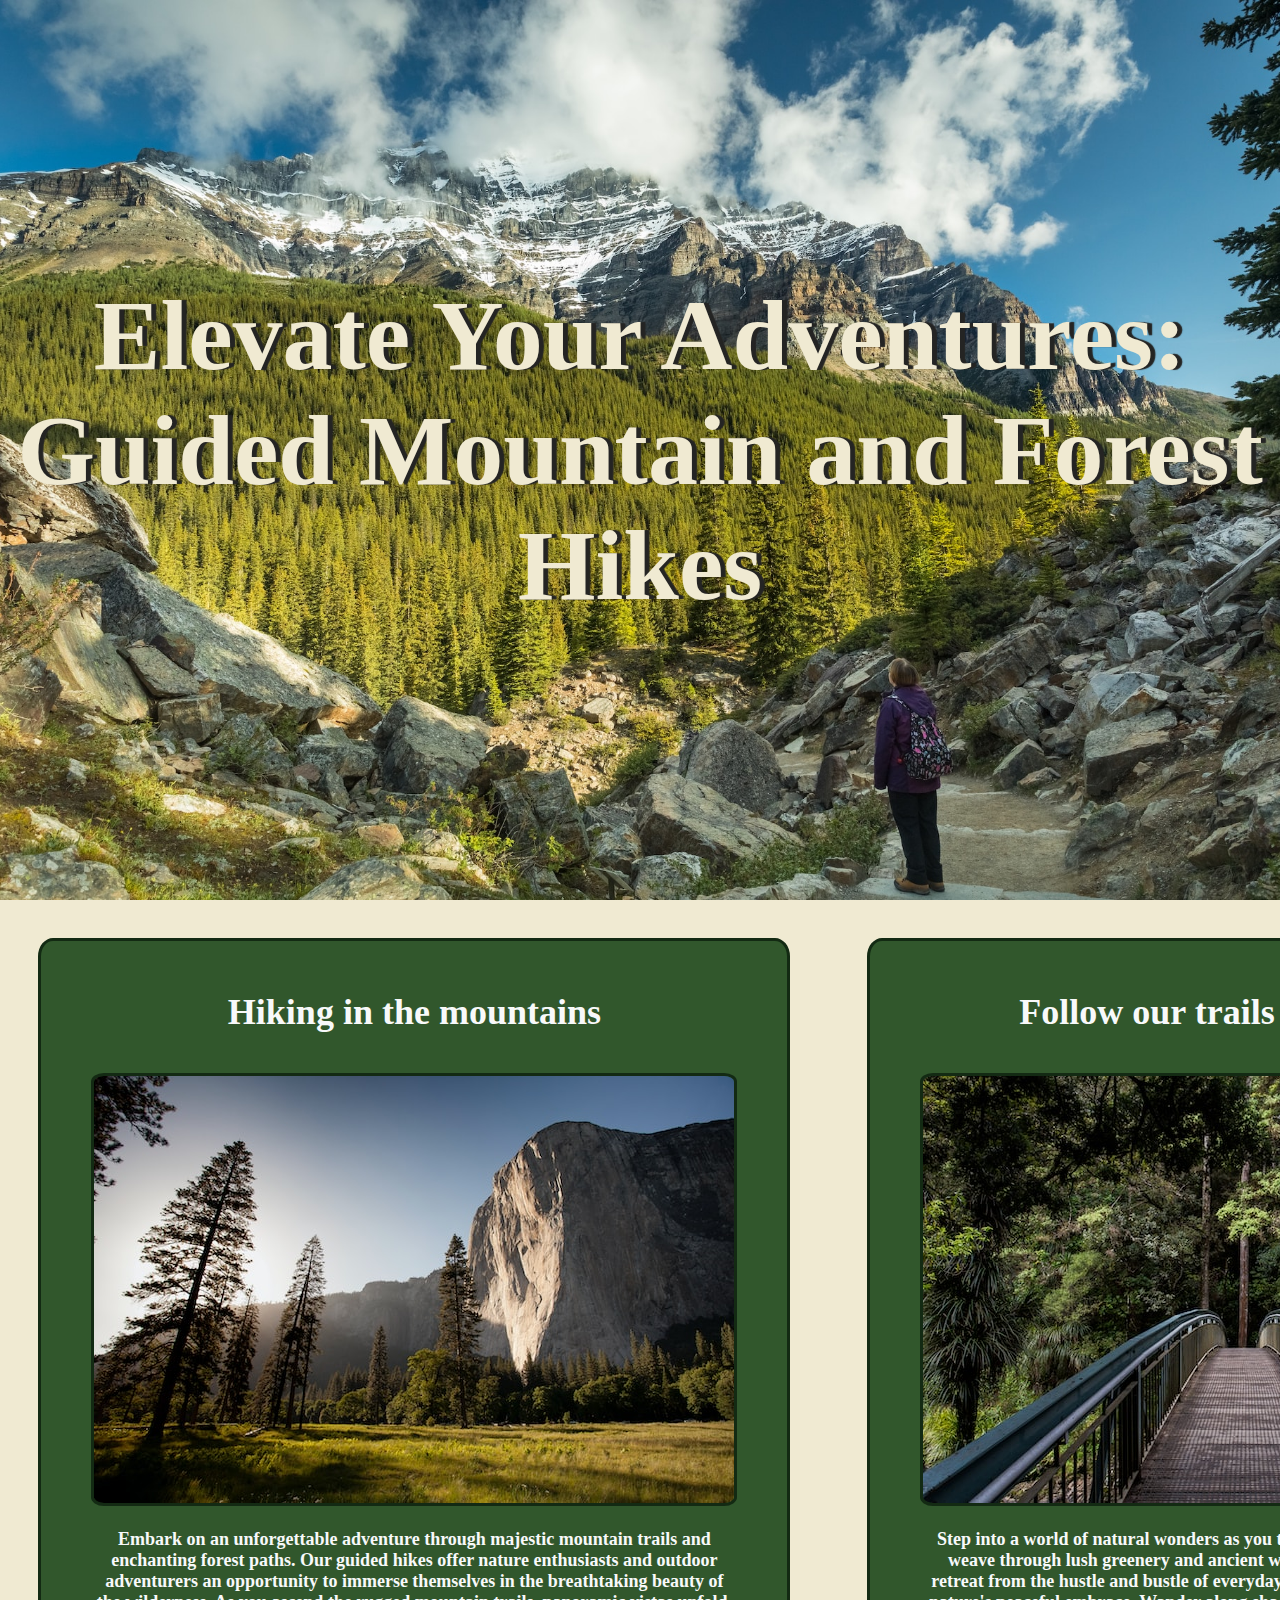
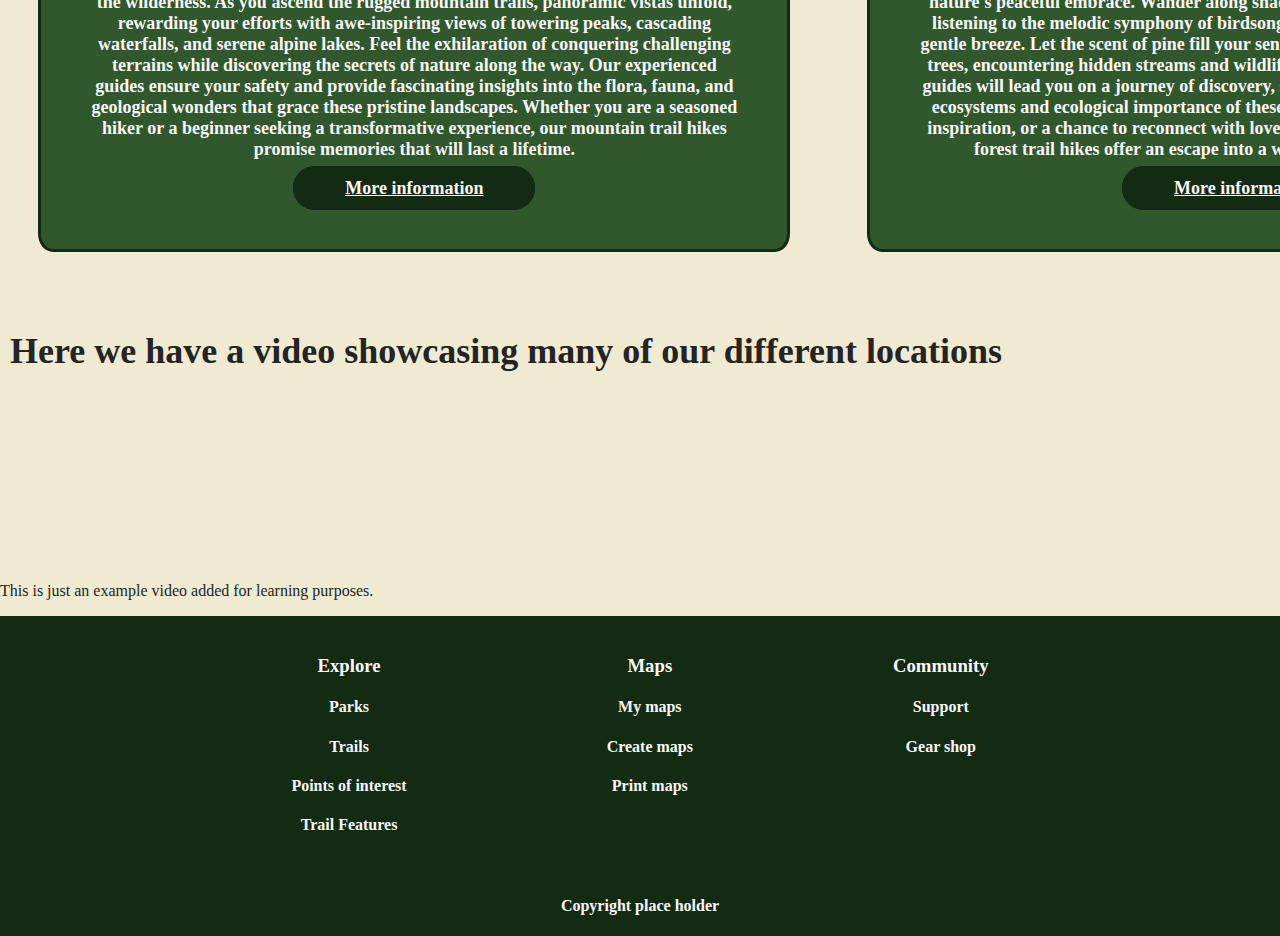
<file: index.html>
<!DOCTYPE html>
<html lang="en">
<head>
    <meta charset="UTF-8">
    <meta http-equiv="X-UA-Compatible" content="IE=edge">
    <meta name="viewport" content="width=device-width, initial-scale=1.0">
    <meta http-equiv="Content-Security-Policy" content="default-src 'self'; frame-src 'self' https://www.youtube.com https://youtube.com;">
    <title>Task 1</title>
    <link rel="stylesheet" href="index.css">
    <link rel="icon" type="image/x-icon" href="/assets/images/leaf.svg">
</head>
<body>
    <div>
        <div class="landing-page">
            <div class="title">
                <h1><strong>Elevate Your Adventures: Guided Mountain and Forest Hikes</strong></h1>
            </div>
        </div>
        <div class="information">
            <div class="textbox">
                <h2>Hiking in the mountains</h2>
                <img class="textboximage" src="assets/images/nature 01.jpg" alt="A photograph showing a open field in the middle of a forest with a few trees with a overview of a tall and wide mountain.">
                <p>Embark on an unforgettable adventure through majestic mountain trails and enchanting forest paths. Our guided hikes
                    offer nature enthusiasts and outdoor adventurers an opportunity to immerse themselves in the breathtaking beauty of
                    the wilderness. As you ascend the rugged mountain trails, panoramic vistas unfold, rewarding your efforts with
                    awe-inspiring views of towering peaks, cascading waterfalls, and serene alpine lakes. Feel the exhilaration of
                    conquering challenging terrains while discovering the secrets of nature along the way. Our experienced guides ensure
                    your safety and provide fascinating insights into the flora, fauna, and geological wonders that grace these pristine
                    landscapes. Whether you are a seasoned hiker or a beginner seeking a transformative experience, our mountain trail
                    hikes promise memories that will last a lifetime.</p>
                <a class="button" href="mountain.html" class="button-link">More information</a>
            </div>
            <div class="textbox">
                <h2>Follow our trails in the forest</h2>
                <img class="textboximage" src="assets/images/nature 02.jpg" alt="A photograph showing a bridge crossing a narrow river and leading to a trail going into a forest.">
                <p>Step into a world of natural wonders as you traverse the serene forest trails that weave through lush greenery and
                    ancient woodlands. Our forest hikes offer a retreat from the hustle and bustle of everyday life, allowing you to
                    reconnect with nature's peaceful embrace. Wander along shaded paths adorned with wildflowers, listening to the
                    melodic symphony of birdsong and the whispering of leaves in the gentle breeze. Let the scent of pine fill your
                    senses as you meander through towering trees, encountering hidden streams and wildlife along the way. Our
                    knowledgeable guides will lead you on a journey of discovery, sharing their expertise on the diverse ecosystems and
                    ecological importance of these forests. Whether you seek solitude, inspiration, or a chance to reconnect with loved
                    ones amidst nature's embrace, our forest trail hikes offer an escape into a world of serenity and harmony.</p>
                <a class="button" href="forest.html" class="button-link">More information</a>
            </div>
        </div>
        <div class="video-section">
            <h2>Here we have a video showcasing many of our different locations</h2>
            <div class="video-wrapper">
                    <div class="video-container">
                        <iframe src="https://www.youtube.com/embed/lM02vNMRRB0" title="YouTube video player" frameborder="0" allow="accelerometer; autoplay; clipboard-write; encrypted-media; gyroscope; picture-in-picture; web-share" allowfullscreen></iframe>
                    </div>
            </div>                
            <p>This is just an example video added for learning purposes.</p>
        </div>
        <div class="bottom">
            <div class="content">
                <div class="hyperlinks">
                        <h3>Explore</h3>
                        <h4>Parks</h4>
                        <h4>Trails</h4>
                        <h4>Points of interest</h4>
                        <h4>Trail Features</h4>
                    </div>
                    <div class="hyperlinks">
                        <h3>Maps</h3>
                        <h4>My maps</h4>
                        <h4>Create maps</h4>
                        <h4>Print maps</h4>
                    </div>
                    <div class="hyperlinks">
                        <h3>Community</h3>
                        <h4>Support</h4>
                        <h4>Gear shop</h4>
                    </div>
            </div>
            <div class="copyright">
                <h4>Copyright place holder</h4>
            </div>
        </div>
    </div>
</body>
</html>
</file>
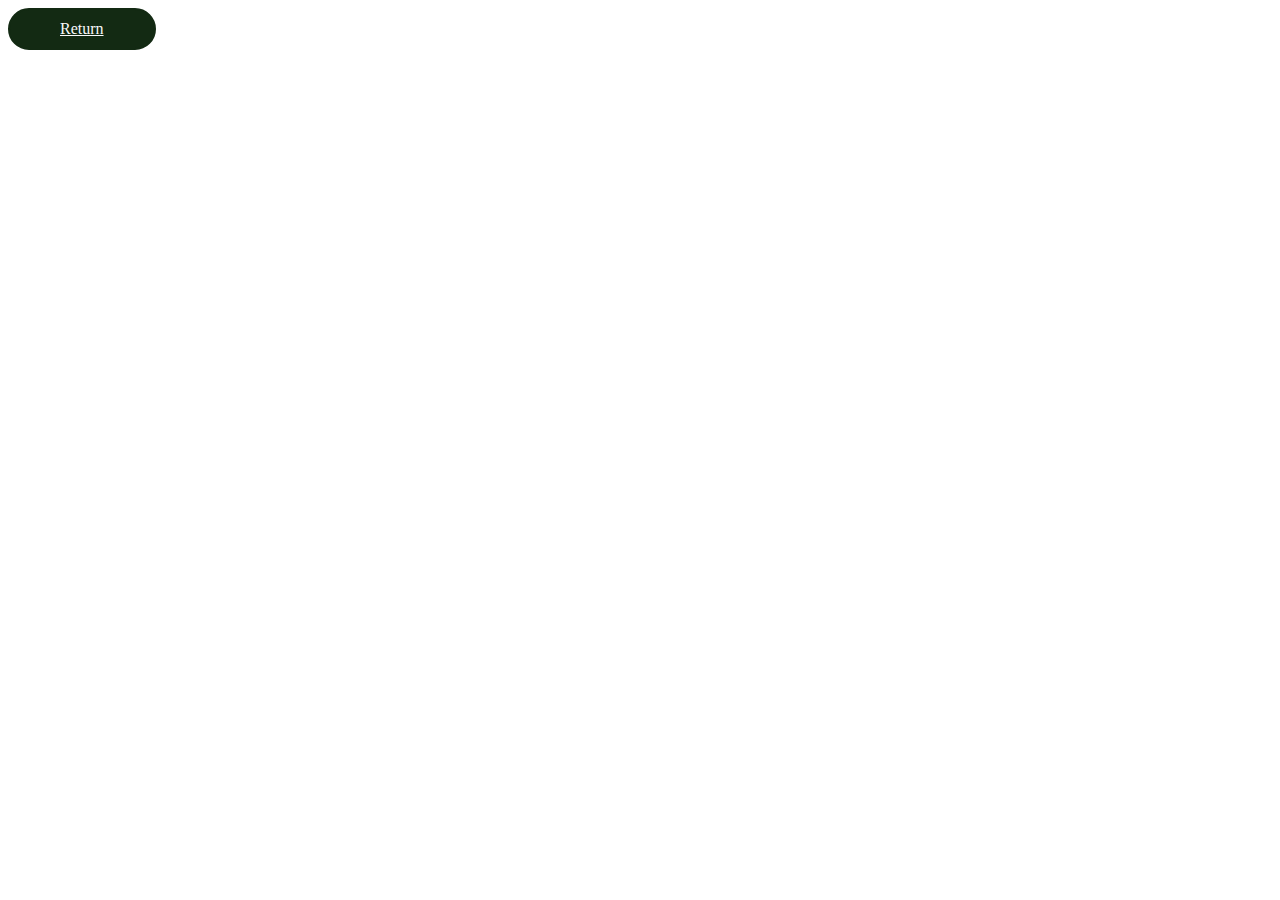
<file: forest.html>
<head>

</head>
<body>
<a class="button" href="index.html" class="button-link">Return</a>
    <style>
        .button {
        display: inline-block;
        justify-content: center;
        align-items: center;
        padding: 10px 50px 10px 50px;
        border: 2px solid #132a13;
        border-radius: 50px;
        color: #f8f9fa;
        background-color: #132a13;
        }
    </style>
</body>
</file>
<file: index.css>
@import url('https://fonts.googleapis.com/css2?family=EB+Garamond:ital,wght@0,400;0,600;0,700;1,400;1,600;1,700&display=swap');


.landing-page {
    display: flex;
    justify-content: center;
    align-items: center;
    background-image: url(assets/images/nature\ 03.jpg);
    background-size: cover;
    background-position: center;
    background-repeat: no-repeat;
    height: 100vh;
}

.title {
    text-align: center;
    color: #f0ead2;
    text-shadow: 5px 0px 1px #242423;
}

h1 {
    font-family: 'EB Garamond', serif;
    font-weight: 600;
    font-size: 100px;
}

body {
    color: #242423;
    background-color: #f0ead2;
    font-family: 'EB Garamond', serif;
    margin: 0px 0px 0px 0px;
}

.information {
    text-align: center;
    display: flex;
}

h2 {
    font-family: 'EB Garamond', serif;
    font-weight: 700;
    font-size: 36px;
    padding: 10px;
}

.textbox {
    text-align: center;
    display: block;
    padding: 10px 50px 50px 50px;
    border: 3px solid #132a13;
    border-radius: 2%;
    font-family: 'EB Garamond', serif;
    font-weight: 600;
    font-size: 18px;
    margin: 3%;
    background-color: #31572c;
    color: #f8f9fa;
}

.button {

    justify-content: center;
    align-items: center;
    padding: 10px 50px 10px 50px;
    border: 2px solid #132a13;
    border-radius: 50px;
    color: #f8f9fa;
    background-color: #132a13;
}

.textboximage {
    border: 3px solid #132a13;
    border-radius: 2%;
}

.bottom {
    display: block;
    justify-content: center;
    align-items: center;
    height: 35vh;
    background-color: #132a13;
}

.content {
    display: flex;
    justify-content: center;
    align-items: top;
}

.hyperlinks {
    display: block;
    text-align: center;
    color: #f8f9fa;
    padding: 10px 50px 10px 50px;
    margin: 10px 50px 0px 50px;
}

.copyright {
    color: #f8f9fa;
    background-color: #132a13;
    display: flex;
    justify-content: center;
    align-items: center;
    padding: 10px 0px 0px 0px;
}
</file>
